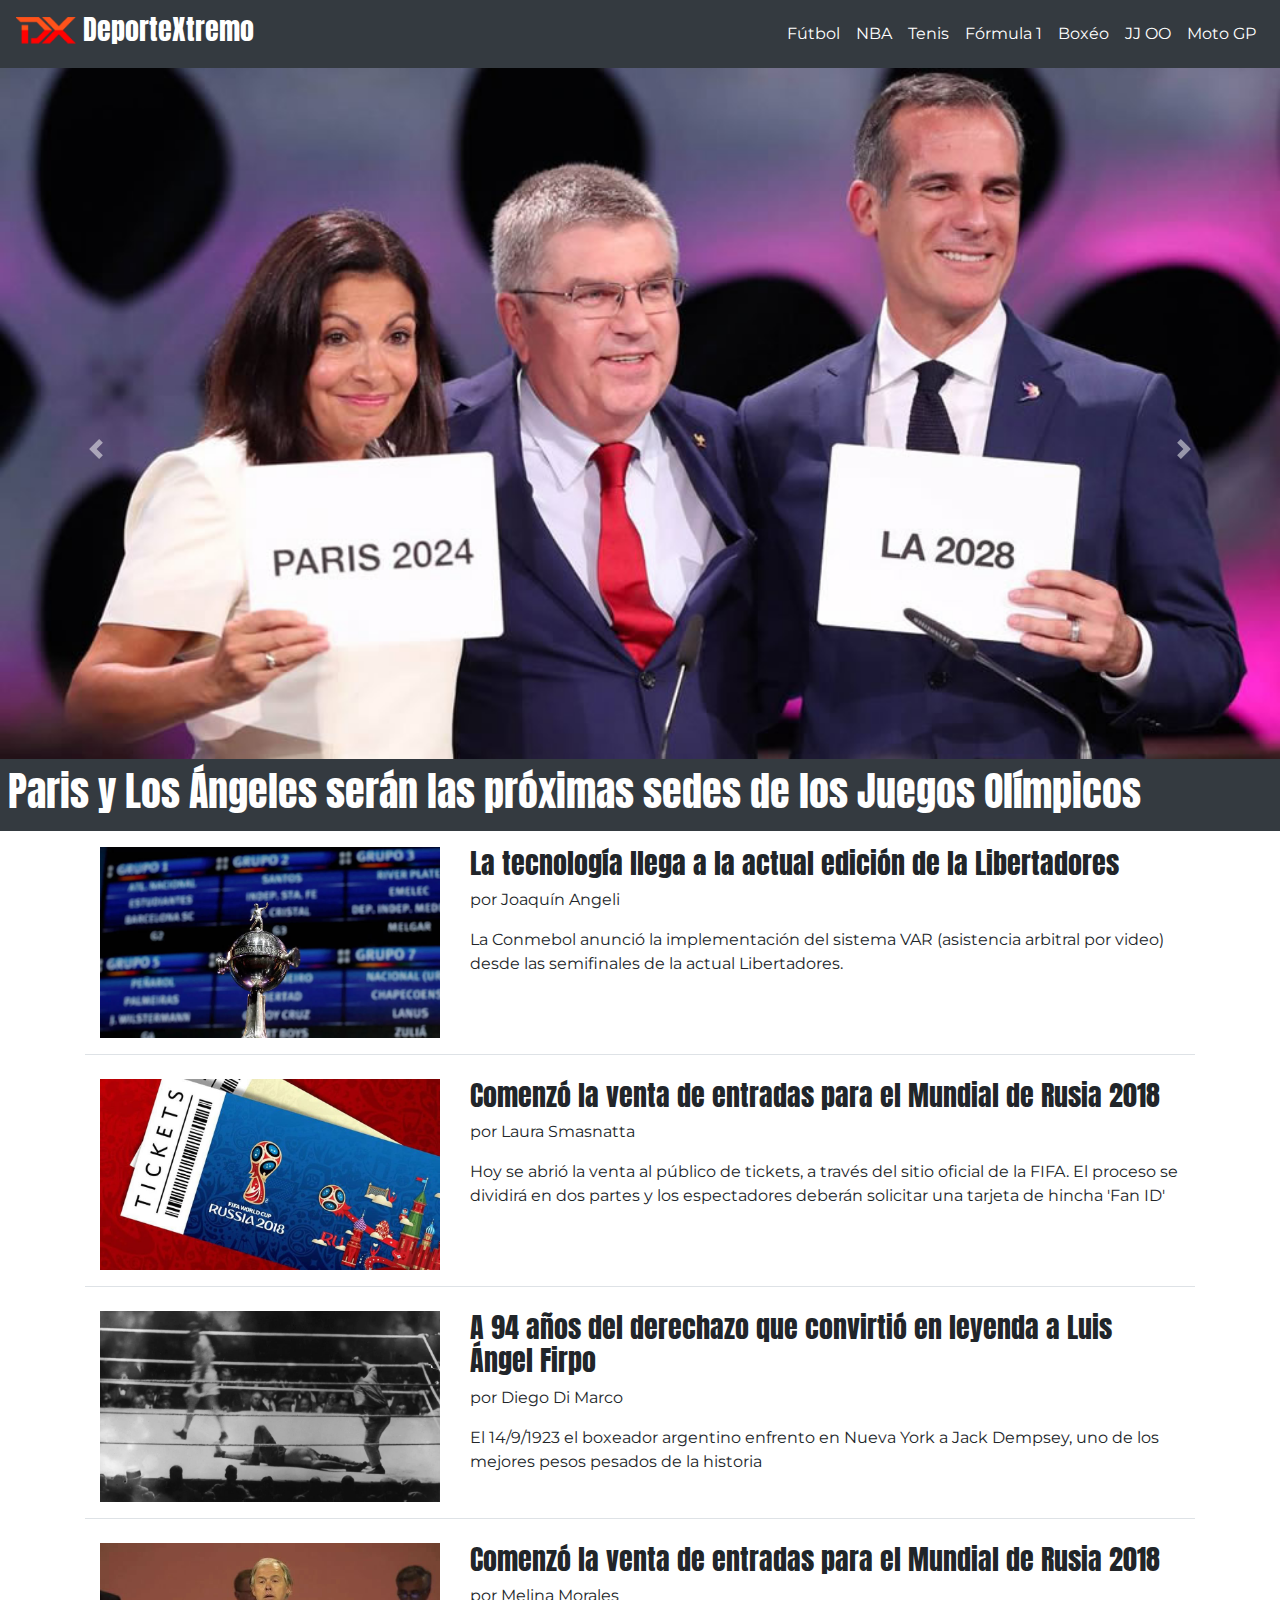
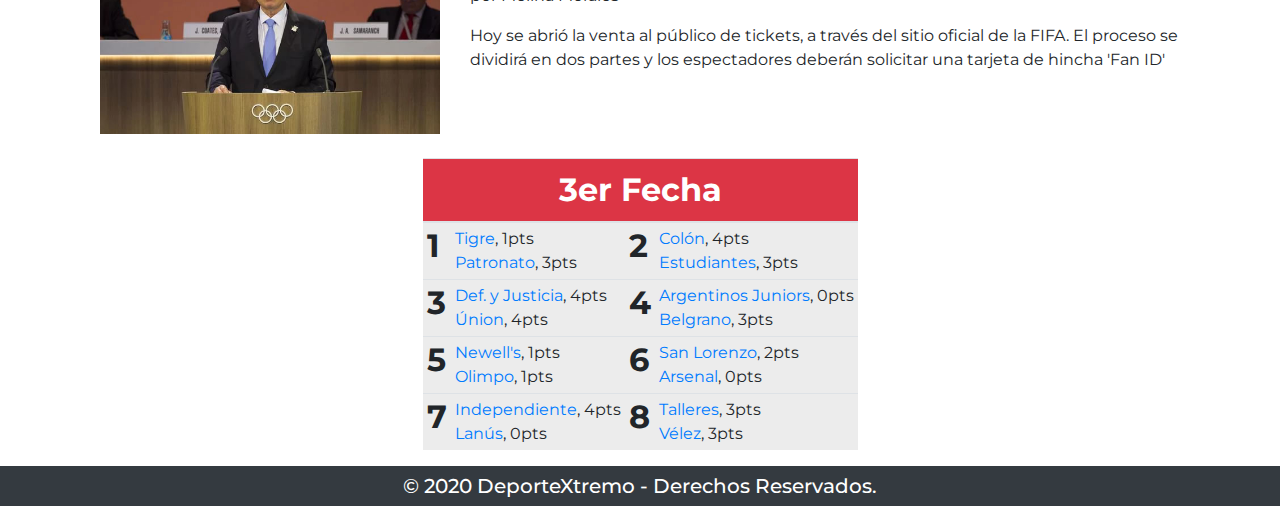
<file: index.html>
<!doctype html>
<html lang="en">
  <head>
    <!-- Required meta tags -->
    <meta charset="utf-8">
    <meta name="viewport" content="width=device-width, initial-scale=1, shrink-to-fit=no">

    <!-- Bootstrap CSS -->
    <link rel="stylesheet" href="https://stackpath.bootstrapcdn.com/bootstrap/4.4.1/css/bootstrap.min.css" integrity="sha384-Vkoo8x4CGsO3+Hhxv8T/Q5PaXtkKtu6ug5TOeNV6gBiFeWPGFN9MuhOf23Q9Ifjh" crossorigin="anonymous">
    <link href="https://fonts.googleapis.com/css2?family=Anton&family=Montserrat:ital,wght@1,300&display=swap" rel="stylesheet">
    <title>DeporteXtremo</title>
    <style>
			body {
				font-family: 'Montserrat', sans-serif;
      }
      h1,h2,h3,h4,h5{
        font-family: 'Anton', sans-serif;
      }
		</style>
  </head>
  <body>
    <nav class="navbar navbar-expand-lg navbar-dark bg-dark">
      <a class="navbar-brand" href="#">
        <h1 class="h3">
          <img src="img/logo.png" width="60"  class="d-inline-block align-middle" alt="">
          DeporteXtremo
        </h1>
      </a>
      <button class="navbar-toggler" type="button" data-toggle="collapse" data-target="#navbarSupportedContent" aria-controls="navbarSupportedContent" aria-expanded="false" aria-label="Toggle navigation">
        <span class="navbar-toggler-icon"></span>
      </button>
      <div class="collapse navbar-collapse" id="navbarSupportedContent">
        <ul class="navbar-nav ml-auto text-center">
          <li class="nav-item active">
            <a class="nav-link" href="#">Fútbol<span class="sr-only">(current)</span></a>
          </li>
          <li class="nav-item active">
            <a class="nav-link" href="#">NBA<span class="sr-only">(current)</span></a>
          </li>
          <li class="nav-item active">
            <a class="nav-link" href="#">Tenis<span class="sr-only">(current)</span></a>
          </li>
          <li class="nav-item active">
            <a class="nav-link" href="#">Fórmula 1<span class="sr-only">(current)</span></a>
          </li>
          <li class="nav-item active">
            <a class="nav-link" href="#">Boxéo<span class="sr-only">(current)</span></a>
          </li>
          <li class="nav-item active">
            <a class="nav-link" href="#">JJ OO<span class="sr-only">(current)</span></a>
          </li>
          <li class="nav-item active">
            <a class="nav-link" href="#">Moto GP<span class="sr-only">(current)</span></a>
          </li>
        </ul>
      </div>
    </nav>
    <section id="carouselExampleCaptions" class="carousel slide" data-ride="carousel">
      <div class="carousel-inner">
        <div class="carousel-item active">
          <img src="img/juegos-olimpicos.jpg" class="d-block w-100" alt="">
          <div class="carousel-caption d-none d-block position-static text-white bg-dark text-left p-2">
            <h2 class="h1">Paris y Los Ángeles serán las próximas sedes de los Juegos Olímpicos</h2>
          </div>
        </div>
        <div class="carousel-item">
          <img src="img/f1.jpg" class="d-block w-100" alt="">
          <div class="carousel-caption d-none d-block position-static text-white bg-dark text-left p-2">
            <h2 class="h1">Ricciardo marcó el ritmo en los libres de Azerbaiyán</h2>
          </div>
        </div>
        <div class="carousel-item">
          <img src="img/rally.jpg" class="d-block w-100" alt="">
          <div class="carousel-caption d-none d-block position-static text-white bg-dark text-left p-2">
            <h2 class="h1">En Córdoba arrancó la 1er etapa del 38° Rally de la Argentina</h2>
          </div>
        </div>
      </div>
      <a class="carousel-control-prev" href="#carouselExampleCaptions" role="button" data-slide="prev">
        <span class="carousel-control-prev-icon" aria-hidden="true"></span>
        <span class="sr-only">Previous</span>
      </a>
      <a class="carousel-control-next" href="#carouselExampleCaptions" role="button" data-slide="next">
        <span class="carousel-control-next-icon" aria-hidden="true"></span>
        <span class="sr-only">Next</span>
      </a>
    </section>
    <section class="container">
        <article class="row noticia m-0 mb-2 py-3 border-bottom">
          <div class="col-12 col-md-3 col-lg-4 noticia-img">
            <img src="img/sorteo-libertadores.jpg" class="img-fluid" alt="">
          </div>
          <div class="col-12 col-md-9 col-lg-8 noticia-txt">
            <h3>La tecnología llega a la actual edición de la Libertadores</h3>
            <p>por<a> Joaquín Angeli</a></p>
            <p>La Conmebol anunció la implementación del sistema VAR (asistencia arbitral por video) desde las semifinales de la actual Libertadores.</p>
          </div>
        </article>
        <article class="row noticia m-0 mb-2 py-3 border-bottom">
            <div class="col-12 col-md-3 col-lg-4 noticia-img">
                <img src="img/tickets-rusia-mundial.jpg" class="img-fluid" alt="">
            </div>
            <div class="col-12 col-md-9 col-lg-8 noticia-txt">
                <h3>Comenzó la venta de entradas para el Mundial de Rusia 2018</h3>
                <p>por<a> Laura Smasnatta</a></p>
                <p>Hoy se abrió la venta al público de tickets, a través del sitio oficial de la FIFA. El proceso se dividirá en dos partes y los espectadores deberán solicitar una tarjeta de hincha 'Fan ID'</p>
            </div>
        </article>
        <article class="row noticia m-0 mb-2 py-3 border-bottom">
          <div class="col-12 col-md-3 col-lg-4 noticia-img">
              <img src="img/firpo.jpg" class="img-fluid" alt="">
          </div>
          <div class="col-12 col-md-9 col-lg-8 noticia-txt">
              <h3>A 94 años del derechazo que convirtió en leyenda a Luis Ángel Firpo</h3>
              <p>por<a> Diego Di Marco</a></p>
              <p>El 14/9/1923 el boxeador argentino enfrento en Nueva York a Jack Dempsey, uno de los mejores pesos pesados de la historia</p>
          </div>
      </article>
      <article class="row noticia m-0 mb-2 py-3">
        <div class="col-12 col-md-3 col-lg-4 noticia-img">
            <img src="img/buenos-aires.jpg" class="img-fluid" alt="">
        </div>
        <div class="col-12 col-md-9 col-lg-8 noticia-txt">
            <h3>Comenzó la venta de entradas para el Mundial de Rusia 2018</h3>
            <p>por<a> Melina Morales</a></p>
            <p>Hoy se abrió la venta al público de tickets, a través del sitio oficial de la FIFA. El proceso se dividirá en dos partes y los espectadores deberán solicitar una tarjeta de hincha 'Fan ID'</p>
        </div>
    </article>
    </section> 
    <section class="container">
      <div class="table-responsive  d-flex justify-content-center">
        <table class="table table-hover table-condensed table-active table-fixed w-auto">
        <thead>
          <tr class="bg-danger h2 text-white text-center ">
            <th scope="col" colspan="4">3er Fecha</th>
        </tr>
        </thead>
        <tbody>
          <tr>
            <th scope="row" class="p-1 h2 font-weight-bold">1</th>
            <td class="p-1"><a href="#">Tigre</a>, 1pts <br> <a href="#">Patronato</a>, 3pts</td>
            <th scope="row" class="p-1 h2 font-weight-bold">2</th>
            <td class="p-1"><a href="#">Colón</a>, 4pts <br> <a href="#">Estudiantes</a>, 3pts</td>
      </tr>
      <tr>
          <th scope="row" class="p-1 h2 font-weight-bold">3</th>
          <td class="p-1"><a href="#">Def. y Justicia</a>, 4pts <br> <a href="#">Únion</a>, 4pts</td>
          <th scope="row" class="p-1 h2 font-weight-bold">4</th>
          <td class="p-1"><a href="#">Argentinos Juniors</a>, 0pts <br> <a href="#">Belgrano</a>, 3pts</td>
      </tr>
       <tr>
          <th scope="row" class="p-1 h2 font-weight-bold">5</th>
          <td class="p-1"><a href="#">Newell's</a>, 1pts <br> <a href="#">Olimpo</a>, 1pts</td>
          <th scope="row" class="p-1 h2 font-weight-bold">6</th>
          <td class="p-1"><a href="#">San Lorenzo</a>, 2pts  <br> <a href="#">Arsenal</a>, 0pts</td>
      </tr>
      <tr>
          <th scope="row" class="p-1 h2 font-weight-bold">7</th>
          <td class="p-1"><a href="#">Independiente</a>, 4pts  <br> <a href="#">Lanús</a>, 0pts</td>
          <th scope="row" class="p-1 h2 font-weight-bold">8</th>
          <td class="p-1"><a href="#">Talleres</a>, 3pts  <br> <a href="#">Vélez</a>, 3pts</td>
      </tr>
      </tbody>
    </table>
  </div>
  </section>
  <footer class="footer-copyright text-center bg-dark text-white py-2 m-0 h5">
    © 2020 DeporteXtremo - Derechos Reservados.
  </footers>
    <!-- Optional JavaScript -->
    <!-- jQuery first, then Popper.js, then Bootstrap JS -->
    <script src="https://code.jquery.com/jquery-3.4.1.slim.min.js" integrity="sha384-J6qa4849blE2+poT4WnyKhv5vZF5SrPo0iEjwBvKU7imGFAV0wwj1yYfoRSJoZ+n" crossorigin="anonymous"></script>
    <script src="https://cdn.jsdelivr.net/npm/popper.js@1.16.0/dist/umd/popper.min.js" integrity="sha384-Q6E9RHvbIyZFJoft+2mJbHaEWldlvI9IOYy5n3zV9zzTtmI3UksdQRVvoxMfooAo" crossorigin="anonymous"></script>
    <script src="https://stackpath.bootstrapcdn.com/bootstrap/4.4.1/js/bootstrap.min.js" integrity="sha384-wfSDF2E50Y2D1uUdj0O3uMBJnjuUD4Ih7YwaYd1iqfktj0Uod8GCExl3Og8ifwB6" crossorigin="anonymous"></script>
  </body>
</html>
</file>
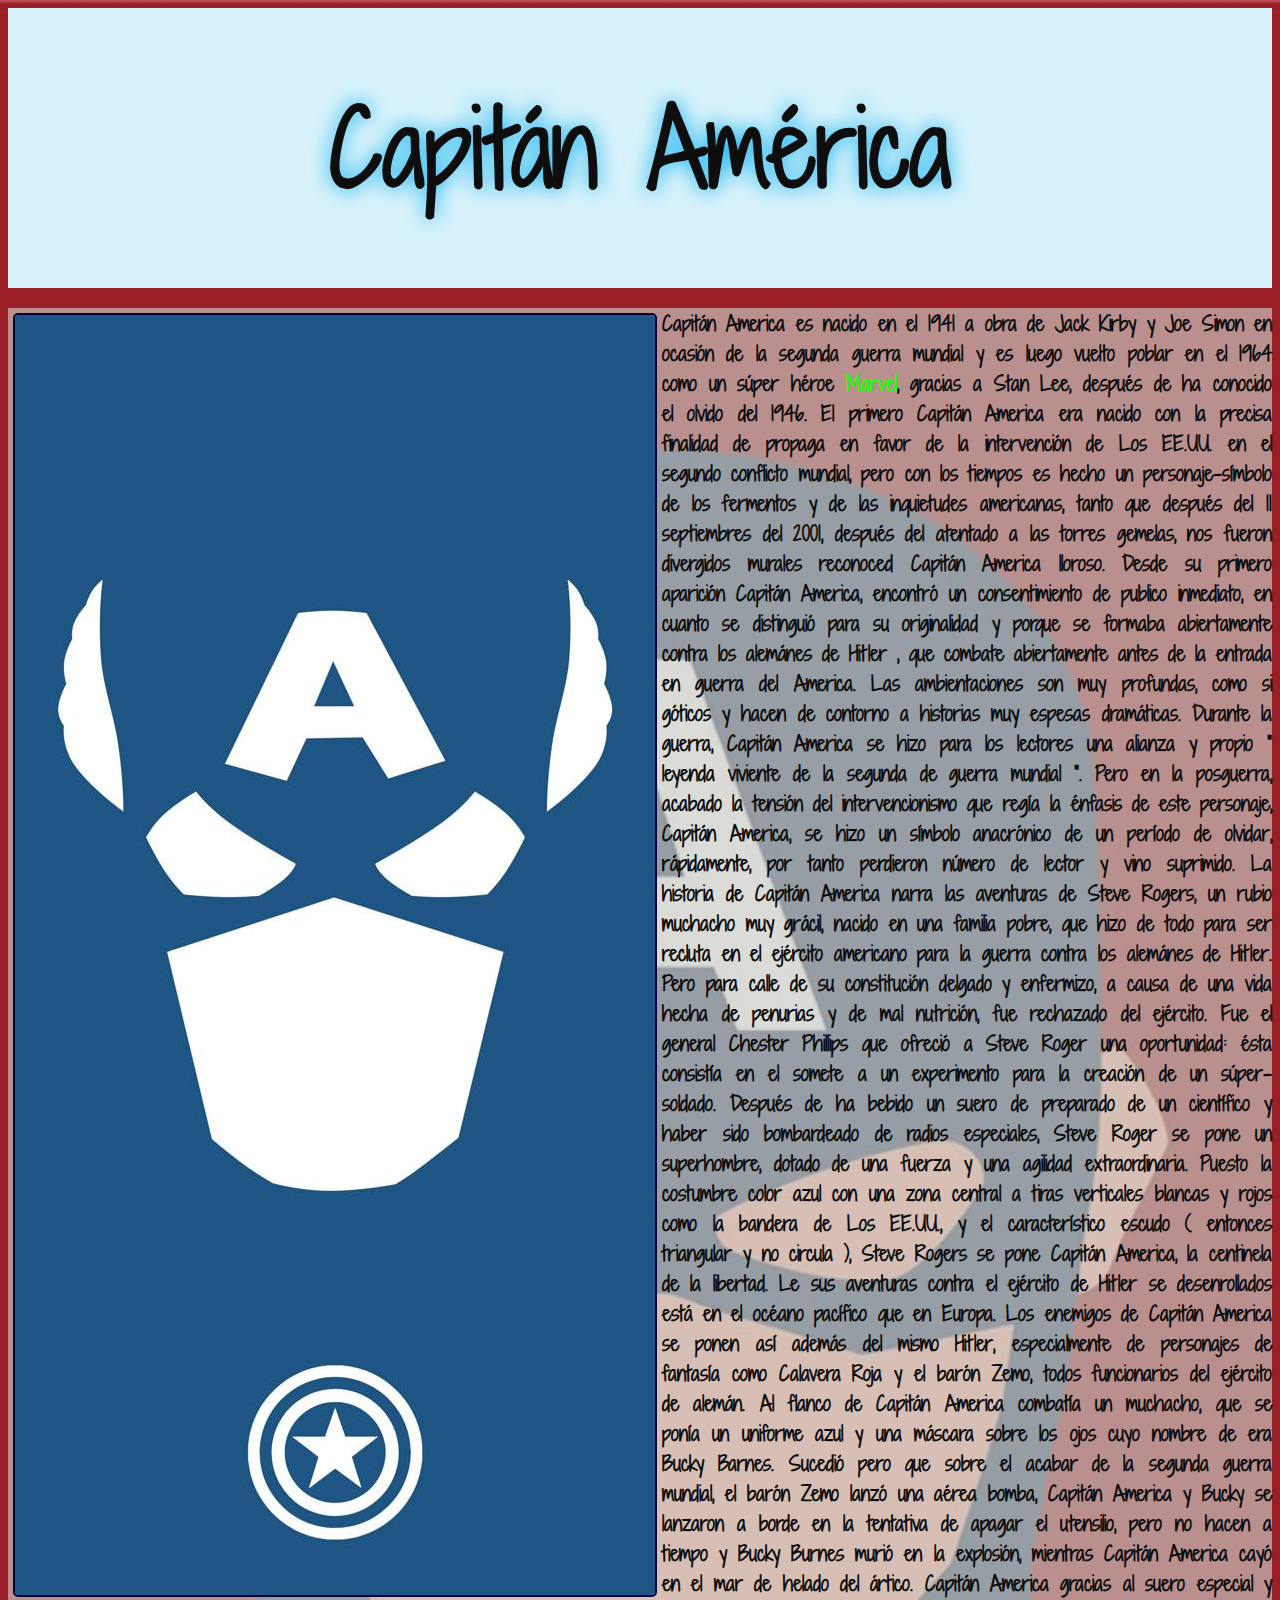
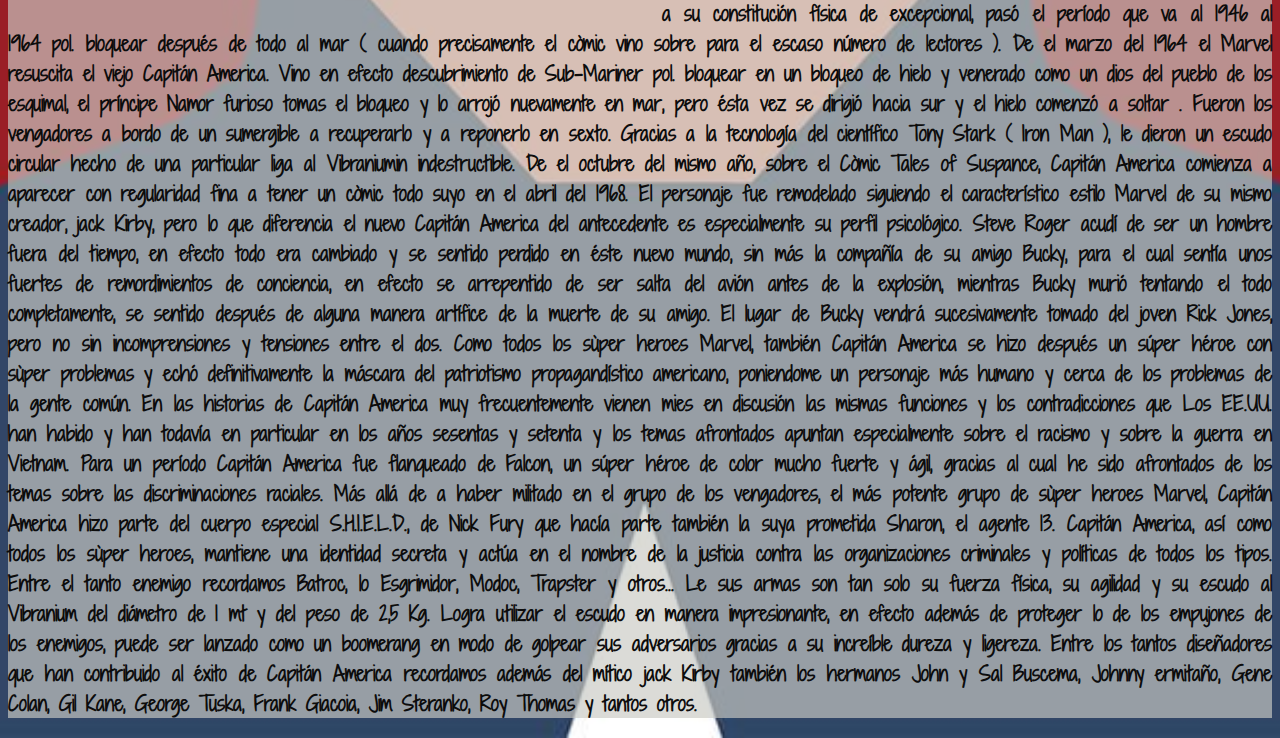
<file: capitan.html>
<html>
    <head>
         <title> Capitán América </title>
         <meta charset="utf-8">
         <link href="css/styleCap.css" rel="stylesheet">
         <link href="https://fonts.googleapis.com/css?family=Shadows+Into+Light+Two&display=swap" rel="stylesheet">
    </head>
    <body>
         <header>
          <h1> Capitán América </h1>
         </header>
           <div id="contenido">
               <img src="img/ca.jpg" id="capitan" />
           <p>Capitán America es nacido en el 1941 a obra de Jack Kirby y Joe Simon en ocasión de la segunda guerra mundial y es luego vuelto poblar en el 1964 como un súper héroe <a href="file:///C:/maquetacionEant/tikipedia/index.html">Marvel</a>, gracias a Stan Lee, después de ha conocido el olvido del 1946. El primero Capitán America era nacido con la precisa finalidad de propaga en favor de la intervención de Los EE.UU. en el segundo conflicto mundial, pero con los tiempos es hecho un personaje-símbolo de los fermentos y de las inquietudes americanas, tanto que después del 11 septiembres del 2001, después del atentado a las torres gemelas, nos fueron divergidos murales reconoced Capitán America lloroso. Desde su primero aparición Capitán America, encontró un consentimiento de publico inmediato, en cuanto se distinguió para su originalidad y porque se formaba abiertamente contra los alemánes de Hitler , que combate abiertamente antes de la entrada en guerra del America. Las ambientaciones son muy profundas, como si góticos y hacen de contorno a historias muy espesas dramáticas. Durante la guerra, Capitán America se hizo para los lectores una alianza y propio " leyenda viviente de la segunda de guerra mundial ". Pero en la posguerra, acabado la tensión del intervencionismo que regía la énfasis de este personaje, Capitán America, se hizo un símbolo anacrónico de un período de olvidar, rápidamente, por tanto perdieron número de lector y vino suprimido. La historia de Capitán America narra las aventuras de Steve Rogers, un rubio muchacho muy grácil, nacido en una familia pobre, que hizo de todo para ser recluta en el ejército americano para la guerra contra los alemánes de Hitler. Pero para calle de su constitución delgado y enfermizo, a causa de una vida hecha de penurias y de mal nutrición, fue rechazado del ejército. Fue el general Chester Phillips que ofreció a Steve Roger una oportunidad: ésta consistía en el somete a un experimento para la creación de un súper-soldado. Después de ha bebido un suero de preparado de un científico y haber sido bombardeado de radios especiales, Steve Roger se pone un superhombre, dotado de una fuerza y una agilidad extraordinaria. Puesto la costumbre color azul con una zona central a tiras verticales blancas y rojos como la bandera de Los EE.UU., y el característico escudo ( entonces triangular y no circula ), Steve Rogers se pone Capitán America, la centinela de la libertad. Le sus aventuras contra el ejército de Hitler se desenrollados está en el océano pacífico que en Europa. Los enemigos de Capitán America se ponen así además del mismo Hitler, especialmente de personajes de fantasía como Calavera Roja y el barón Zemo, todos funcionarios del ejército de alemán. Al flanco de Capitán America combatía un muchacho, que se ponía un uniforme azul y una máscara sobre los ojos cuyo nombre de era Bucky Barnes. Sucedió pero que sobre el acabar de la segunda guerra mundial, el barón Zemo lanzó una aérea bomba, Capitán America y Bucky se lanzaron a borde en la tentativa de apagar el utensilio, pero no hacen a tiempo y Bucky Burnes murió en la explosión, mientras Capitán America cayó en el mar de helado del ártico. Capitán America gracias al suero especial y a su constitución física de excepcional, pasó el período que va al 1946 al 1964 pol. bloquear después de todo al mar ( cuando precisamente el còmic vino sobre para el escaso número de lectores ). De el marzo del 1964 el Marvel resuscita el viejo Capitán America. Vino en efecto descubrimiento de Sub-Mariner pol. bloquear en un bloqueo de hielo y venerado como un dios del pueblo de los esquimal, el príncipe Namor furioso tomas el bloqueo y lo arrojó nuevamente en mar, pero ésta vez se dirigió hacia sur y el hielo comenzó a soltar . Fueron los vengadores a bordo de un sumergible a recuperarlo y a reponerlo en sexto. Gracias a la tecnología del científico Tony Stark ( Iron Man ), le dieron un escudo circular hecho de una particular liga al Vibraniumin indestructible. De el octubre del mismo año, sobre el Còmic Tales of Suspance, Capitán America comienza a aparecer con regularidad fina a tener un còmic todo suyo en el abril del 1968. El personaje fue remodelado siguiendo el característico estilo Marvel de su mismo creador, jack Kirby, pero lo que diferencia el nuevo Capitán America del antecedente es especialmente su perfil psicológico. Steve Roger acudí de ser un hombre fuera del tiempo, en efecto todo era cambiado y se sentido perdido en éste nuevo mundo, sin más la compañía de su amigo Bucky, para el cual sentía unos fuertes de remordimientos de conciencia, en efecto se arrepentido de ser salta del avión antes de la explosión, mientras Bucky murió tentando el todo completamente, se sentido después de alguna manera artífice de la muerte de su amigo. El lugar de Bucky vendrá sucesivamente tomado del joven Rick Jones, pero no sin incomprensiones y tensiones entre el dos. Como todos los sùper heroes Marvel, también Capitán America se hizo después un súper héroe con sùper problemas y echó definitivamente la máscara del patriotismo propagandístico americano, poniendome un personaje más humano y cerca de los problemas de la gente común. En las historias de Capitán America muy frecuentemente vienen mies en discusión las mismas funciones y los contradicciones que Los EE.UU. han habido y han todavía en particular en los años sesentas y setenta y los temas afrontados apuntan especialmente sobre el racismo y sobre la guerra en Vietnam. Para un período Capitán America fue flanqueado de Falcon, un súper héroe de color mucho fuerte y ágil, gracias al cual he sido afrontados de los temas sobre las discriminaciones raciales. Más allá de a haber militado en el grupo de los vengadores, el más potente grupo de sùper heroes Marvel, Capitán America hizo parte del cuerpo especial S.H.I.E.L.D., de Nick Fury que hacía parte también la suya prometida Sharon, el agente 13. Capitán America, así como todos los sùper heroes, mantiene una identidad secreta y actúa en el nombre de la justicia contra las organizaciones criminales y políticas de todos los tipos. Entre el tanto enemigo recordamos Batroc, lo Esgrimidor, Modoc, Trapster y otros... Le sus armas son tan solo su fuerza física, su agilidad y su escudo al Vibranium del diámetro de 1 mt y del peso de 2,5 Kg. Logra utilizar el escudo en manera impresionante, en efecto además de proteger lo de los empujones de los enemigos, puede ser lanzado como un boomerang en modo de golpear sus adversarios gracias a su increíble dureza y ligereza. Entre los tantos diseñadores que han contribuido al éxito de Capitán America recordamos además del mítico jack Kirby también los hermanos John y Sal Buscema, Johnny ermitaño, Gene Colan, Gil Kane, George Tuska, Frank Giacoia, Jim Steranko, Roy Thomas y tantos otros.</p>
           </div>
     </body>

</html>
</file>
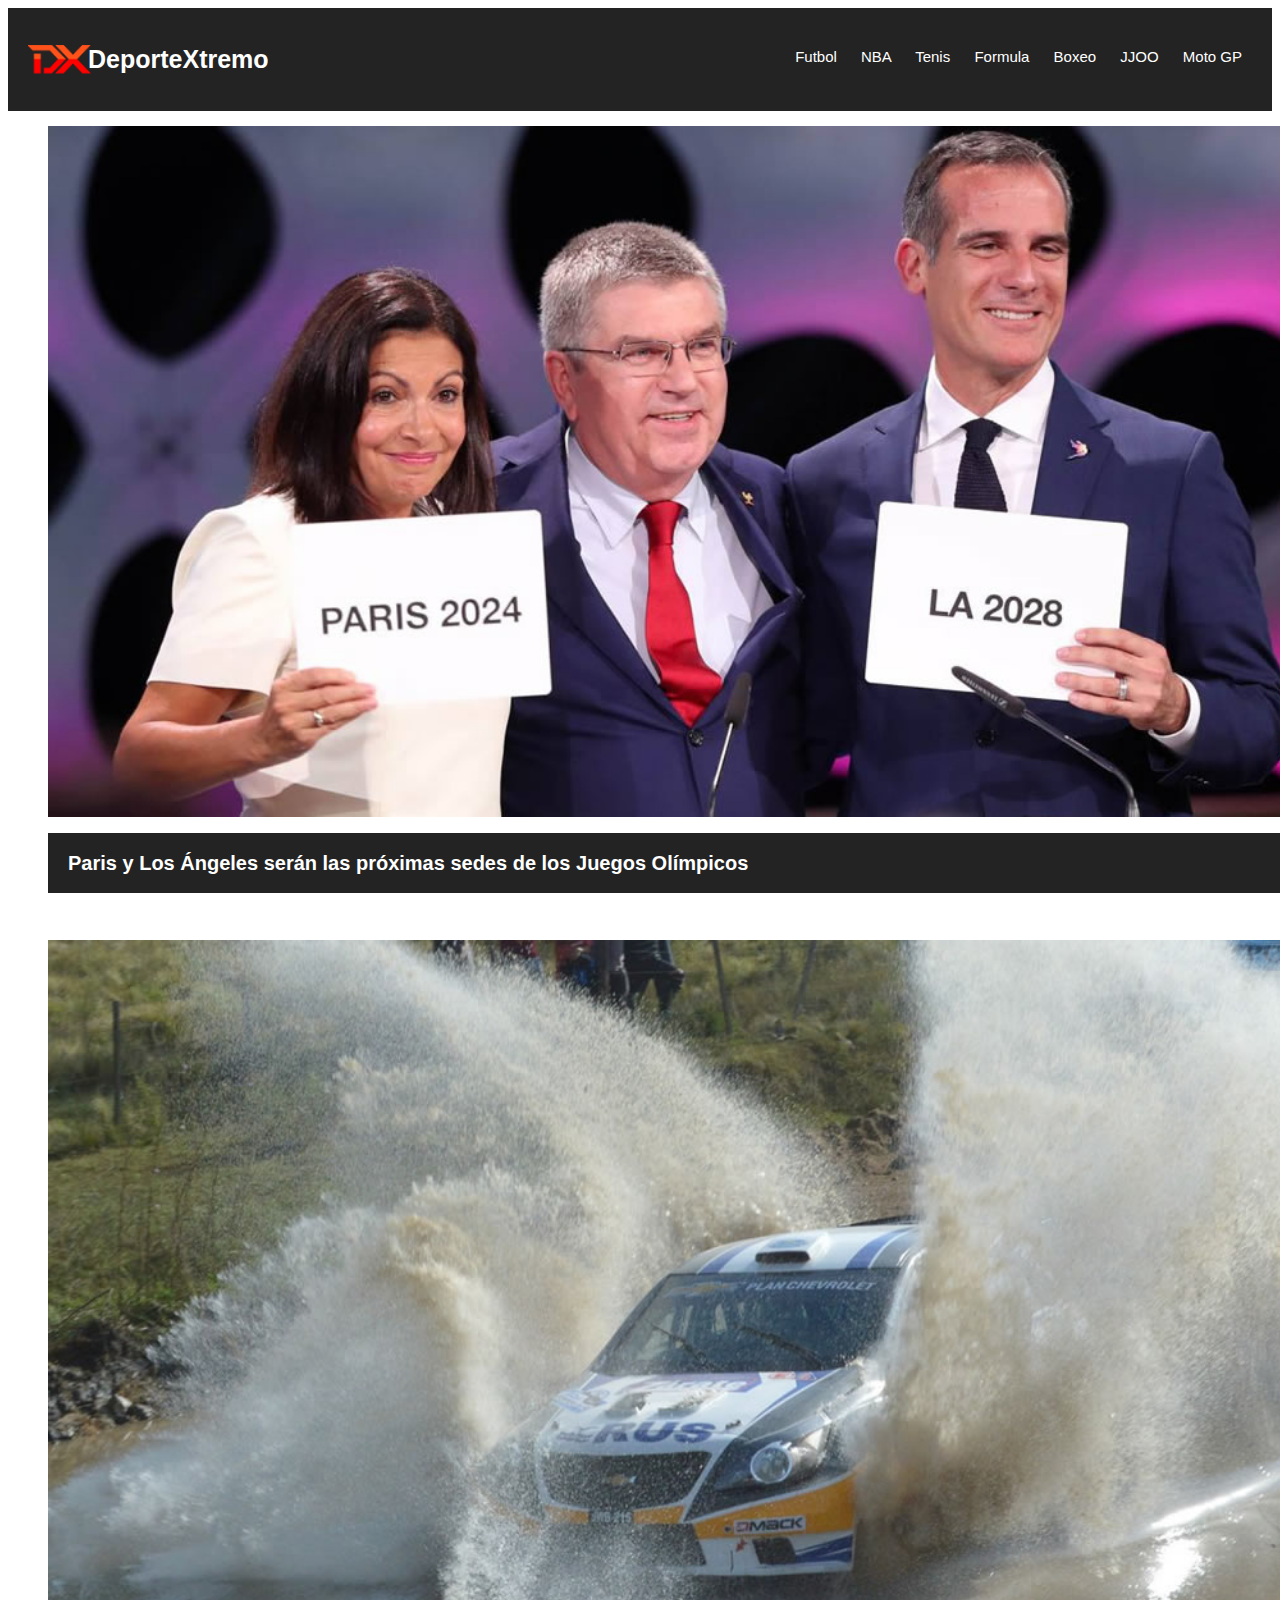
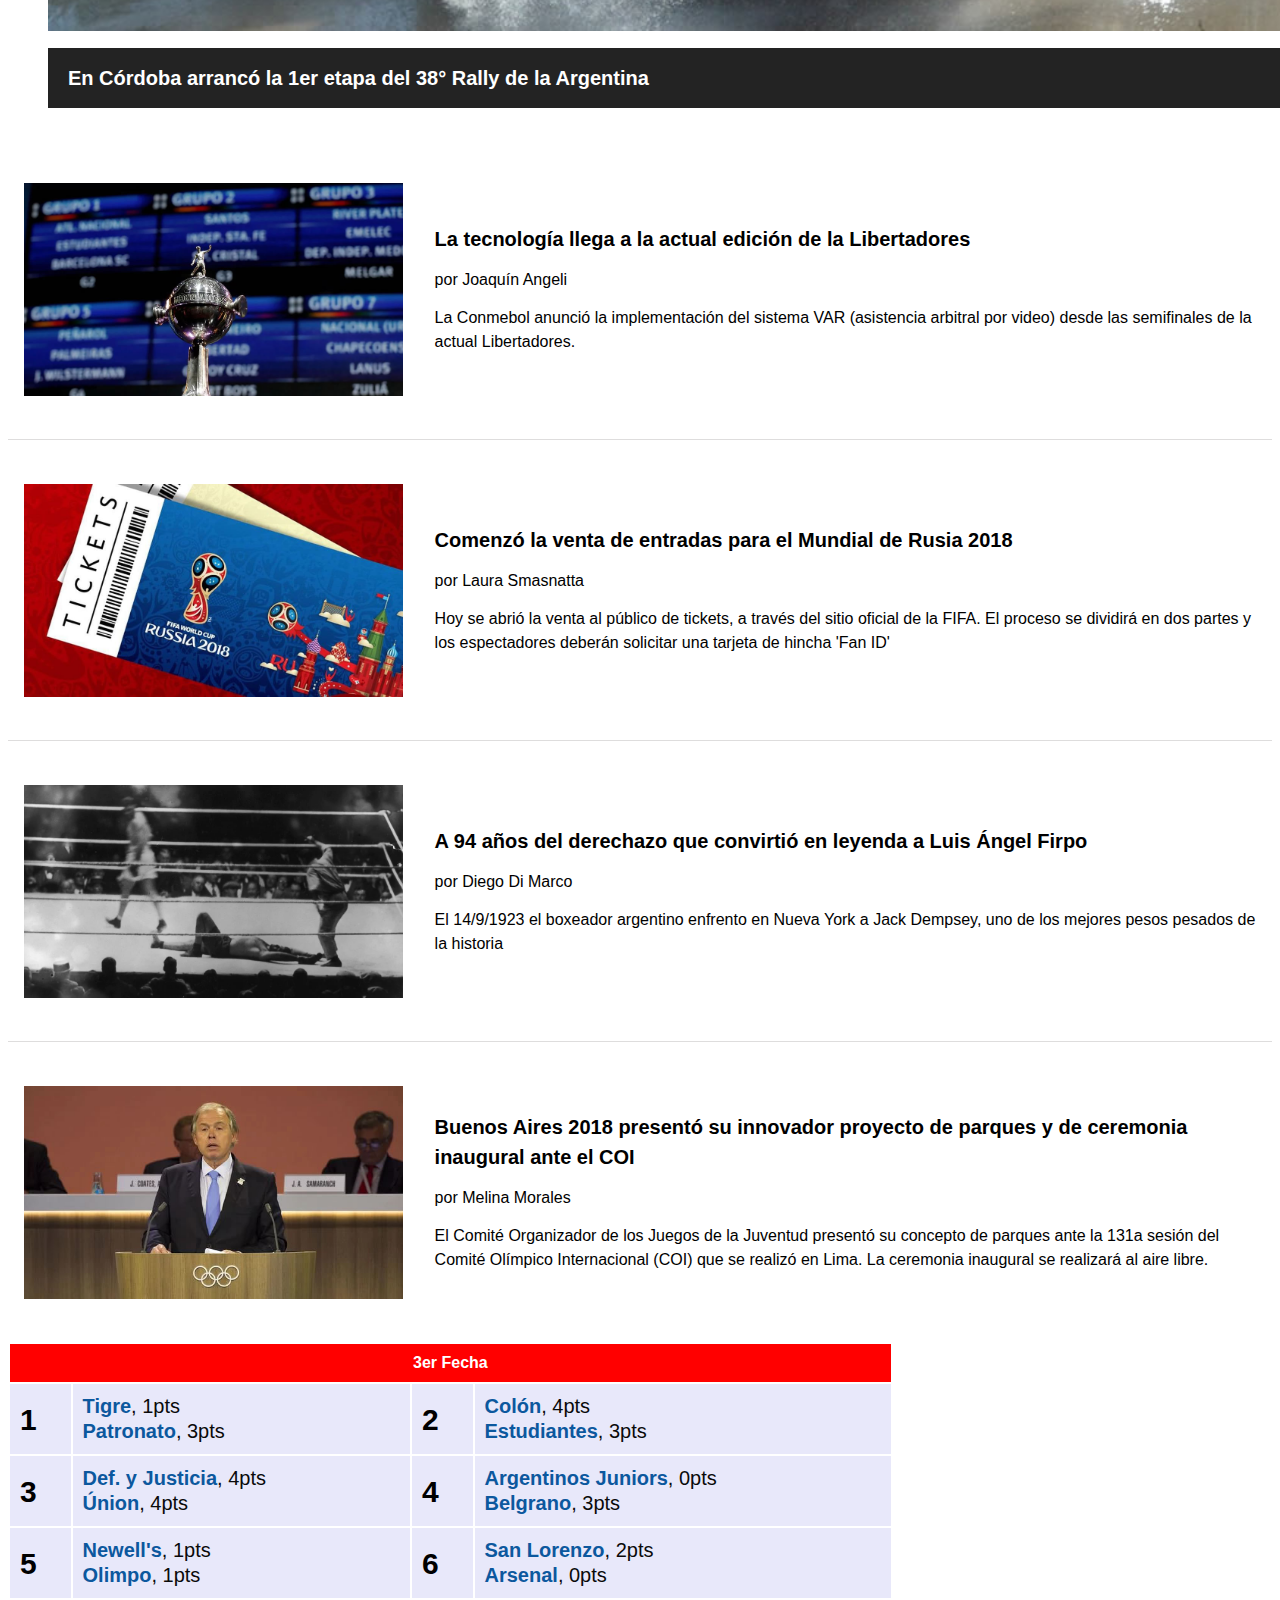
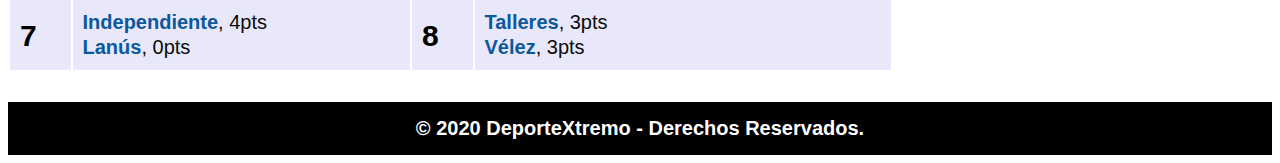
<file: index_nativo.html>
<!DOCTYPE html>
<html lang="es-AR">
<head>
    <meta charset="UTF-8">
    <meta name="descripción" content="Todo el deporte en un sol lugar">
    <meta name="viewport" content="width=device-width">
    <title>DeporteXtremo</title>
    <link rel="stylesheet" href= "https://meyerweb.com/eric/tools/css/reset/reset.css">
    <link rel="stylesheet" href="css/style.css">
</head>
<body>
    <header>
        <h1>DeporteXtremo</h1>
        <button>&#9776</button>
        <nav>
            <ul>
               <li> <a href="#">Futbol</a> </li>
               <li> <a href="#">NBA</a> </li>
               <li> <a href="#">Tenis</a> </li>
               <li> <a href="#">Formula</a></li>
               <li> <a href="#">Boxeo</a></li>
               <li> <a href="#">JJOO</a></li>
               <li> <a href="#">Moto GP</a></li>
            </ul>
        </nav>
    </header>
    <main>
        <section id="noticiasdestacadas">
            <figure>
                <img src="img/juegos-olimpicos.jpg" alt="juegos-olimpicos">
                <figcaption><h2>Paris y Los Ángeles serán las próximas sedes de los Juegos Olímpicos</h2></figcaption>
            </figure>
            <figure>
                <img src="img/f1.jpg" alt="F1">
                <figcaption><h2>Ricciardo marcó el ritmo en los libres de Azerbaiyán</h2></figcaption>
            </figure>
            <figure>
                <img src="img/rally.jpg" alt="Rally">
                <figcaption><h2>En Córdoba arrancó la 1er etapa del 38° Rally de la Argentina</h2></figcaption>
            </figure>
        </section>
        <section>
            <article class="noticia">
                <div class="noticia-img">
                    <img src="img/sorteo-libertadores.jpg">
                </div>
                <div class="noticia-txt">
                    <h3>La tecnología llega a la actual edición de la Libertadores</h3>
                    <p>por<a> Joaquín Angeli</a></p>
                    <p>La Conmebol anunció la implementación del sistema VAR (asistencia arbitral por video) desde las semifinales de la actual Libertadores.</p>
                </div>
            </article>
            <article class="noticia">
                <div class="noticia-img">
                    <img src="img/tickets-rusia-mundial.jpg">
                </div>
                <div class="noticia-txt">
                    <h3>Comenzó la venta de entradas para el Mundial de Rusia 2018</h3>
                    <p>por<a> Laura Smasnatta</a></p>
                    <p>Hoy se abrió la venta al público de tickets, a través del sitio oficial de la FIFA. El proceso se dividirá en dos partes y los espectadores deberán solicitar una tarjeta de hincha 'Fan ID'</p>
                </div>
            </article>
            <article class="noticia">
                <div class="noticia-img">
                    <img src="img/firpo.jpg">
                </div>
                <div class="noticia-txt">
                    <h3>A 94 años del derechazo que convirtió en leyenda a Luis Ángel Firpo</h3>
                    <p>por<a> Diego Di Marco</a></p>
                    <p>El 14/9/1923 el boxeador argentino enfrento en Nueva York a Jack Dempsey, uno de los mejores pesos pesados de la historia</p>
                </div>
            </article>
            <article class="noticia">
                <div class="noticia-img">
                    <img src="img/buenos-aires.jpg">
                </div>
                <div class="noticia-txt">
                    <h3>Buenos Aires 2018 presentó su innovador proyecto de parques y de ceremonia inaugural ante el COI</h3>
                    <p>por<a> Melina Morales</a></p>
                    <p>El Comité Organizador de los Juegos de la Juventud presentó su concepto de parques ante la 131a sesión del Comité Olímpico Internacional (COI) que se realizó en Lima. La ceremonia inaugural se realizará al aire libre.</p>
                </div>
            </article>
        </section>
        <section id="tabla-resultados">
            <table>
                <tr>
                    <th colspan="4">3er Fecha</th>
                </tr>
                <tr>
                    <td>1</td>
                    <td><a href="#">Tigre</a>, 1pts <br> <a href="#">Patronato</a>, 3pts</td>
                    <td>2</td>
                    <td><a href="#">Colón</a>, 4pts <br> <a href="#">Estudiantes</a>, 3pts</td>
                </tr>
                <tr>
                    <td>3</td>
                    <td><a href="#">Def. y Justicia</a>, 4pts <br> <a href="#">Únion</a>, 4pts</td>
                    <td>4</td>
                    <td><a href="#">Argentinos Juniors</a>, 0pts <br> <a href="#">Belgrano</a>, 3pts</td>
                </tr>
                 <tr>
                    <td>5</td>
                    <td><a href="#">Newell's</a>, 1pts <br> <a href="#">Olimpo</a>, 1pts</td>
                    <td>6</td>
                    <td><a href="#">San Lorenzo</a>, 2pts  <br> <a href="#">Arsenal</a>, 0pts</td>
                </tr>
                <tr>
                    <td>7</td>
                    <td><a href="#">Independiente</a>, 4pts  <br> <a href="#">Lanús</a>, 0pts</td>
                    <td>8</td>
                    <td><a href="#">Talleres</a>, 3pts  <br> <a href="#">Vélez</a>, 3pts</td>
                </tr>
            </table>
        </section>
    </main>
    <footer>
        © 2020 DeporteXtremo - Derechos Reservados.
    </footer>
</body>
</html>
</file>
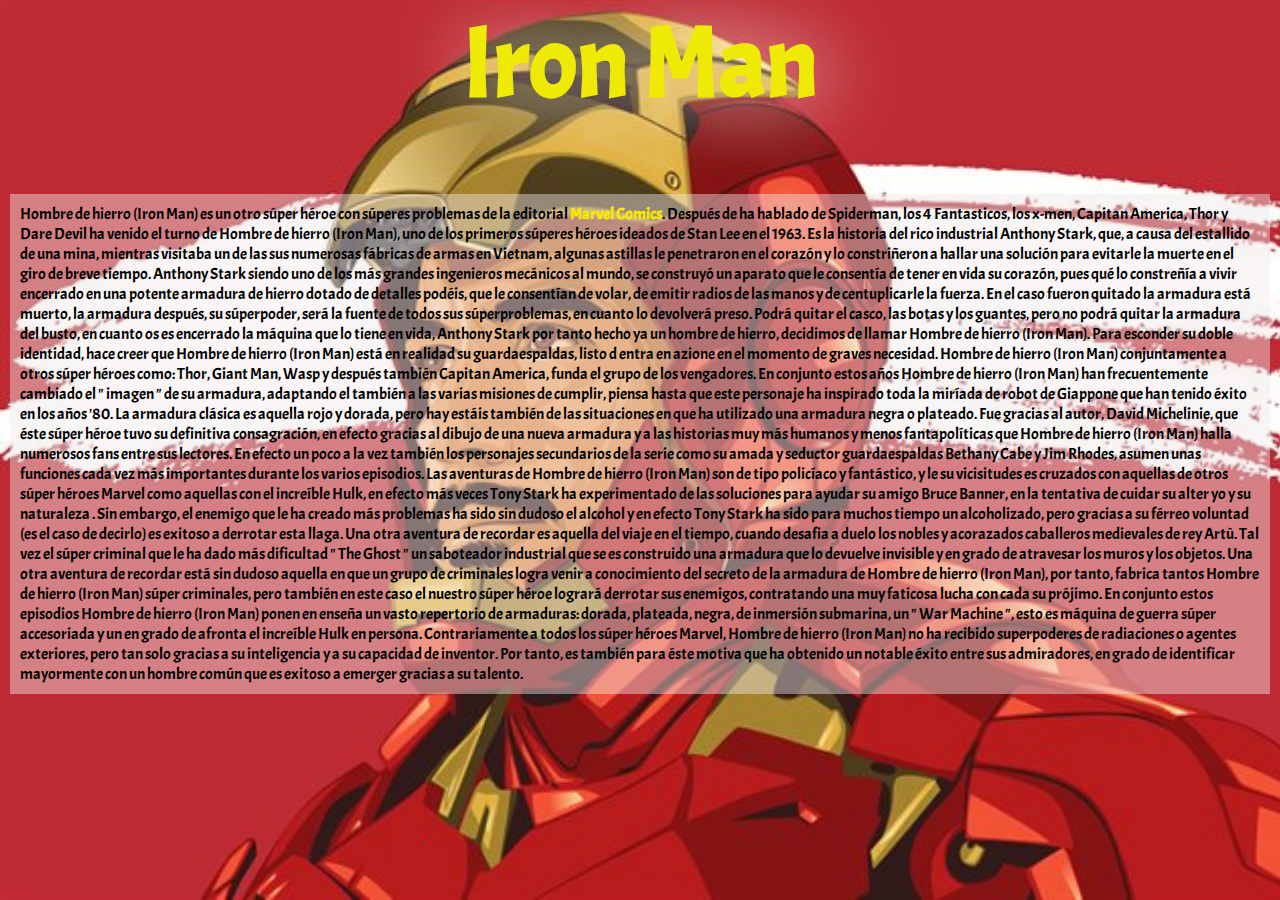
<file: ironMan.html>
<html>
    <head>
         <title> Iron Man </title>
         <meta charset="utf-8">
         <link href="css/styleIron.css" rel="stylesheet">
         <link href="https://fonts.googleapis.com/css?family=Acme&display=swap" rel="stylesheet">
    </head>
    <body>
           <h1 class="titulo"> Iron Man </h1>
           <p> Hombre de hierro (Iron Man) es un otro súper héroe con súperes problemas de la editorial <a href="file:///C:/maquetacionEant/tikipedia/index.html">Marvel Comics</a>. Después de ha hablado de Spiderman, los 4 Fantasticos, los x-men, Capitan America, Thor y Dare Devil ha venido el turno de Hombre de hierro (Iron Man), uno de los primeros súperes héroes ideados de Stan Lee en el 1963. Es la historia del rico industrial Anthony Stark, que, a causa del estallido de una mina, mientras visitaba un de las sus numerosas fábricas de armas en Vietnam, algunas astillas le penetraron en el corazón y lo constriñeron a hallar una solución para evitarle la muerte en el giro de breve tiempo. Anthony Stark siendo uno de los más grandes ingenieros mecánicos al mundo, se construyó un aparato que le consentía de tener en vida su corazón, pues qué lo constreñía a vivir encerrado en una potente armadura de hierro dotado de detalles podéis, que le consentían de volar, de emitir radios de las manos y de centuplicarle la fuerza. En el caso fueron quitado la armadura está muerto, la armadura después, su súperpoder, será la fuente de todos sus súperproblemas, en cuanto lo devolverá preso. Podrá quitar el casco, las botas y los guantes, pero no podrá quitar la armadura del busto, en cuanto os es encerrado la máquina que lo tiene en vida, Anthony Stark por tanto hecho ya un hombre de hierro, decidimos de llamar Hombre de hierro (Iron Man). Para esconder su doble identidad, hace creer que Hombre de hierro (Iron Man) está en realidad su guardaespaldas, listo d entra en azione en el momento de graves necesidad. Hombre de hierro (Iron Man) conjuntamente a otros súper héroes como: Thor, Giant Man, Wasp y después también Capitan America, funda el grupo de los vengadores. En conjunto estos años Hombre de hierro (Iron Man) han frecuentemente cambiado el " imagen " de su armadura, adaptando el también a las varias misiones de cumplir, piensa hasta que este personaje ha inspirado toda la miríada de robot de Giappone que han tenido éxito en los años '80. La armadura clásica es aquella rojo y dorada, pero hay estáis también de las situaciones en que ha utilizado una armadura negra o plateado. Fue gracias al autor, David Michelinie, que éste súper héroe tuvo su definitiva consagración, en efecto gracias al dibujo de una nueva armadura y a las historias muy más humanos y menos fantapolíticas que Hombre de hierro (Iron Man) halla numerosos fans entre sus lectores. En efecto un poco a la vez también los personajes secundarios de la serie como su amada y seductor guardaespaldas Bethany Cabe y Jim Rhodes, asumen unas funciones cada vez más importantes durante los varios episodios. Las aventuras de Hombre de hierro (Iron Man) son de tipo policíaco y fantástico, y le su vicisitudes es cruzados con aquellas de otros súper héroes Marvel como aquellas con el increíble Hulk, en efecto más veces Tony Stark ha experimentado de las soluciones para ayudar su amigo Bruce Banner, en la tentativa de cuidar su alter yo y su naturaleza . Sin embargo, el enemigo que le ha creado más problemas ha sido sin dudoso el alcohol y en efecto Tony Stark ha sido para muchos tiempo un alcoholizado, pero gracias a su férreo voluntad (es el caso de decirlo) es exitoso a derrotar esta llaga. Una otra aventura de recordar es aquella del viaje en el tiempo, cuando desafia a duelo los nobles y acorazados caballeros medievales de rey Artù. Tal vez el súper criminal que le ha dado más dificultad " The Ghost " un saboteador industrial que se es construido una armadura que lo devuelve invisible y en grado de atravesar los muros y los objetos. Una otra aventura de recordar está sin dudoso aquella en que un grupo de criminales logra venir a conocimiento del secreto de la armadura de Hombre de hierro (Iron Man), por tanto, fabrica tantos Hombre de hierro (Iron Man) súper criminales, pero también en este caso el nuestro súper héroe logrará derrotar sus enemigos, contratando una muy faticosa lucha con cada su prójimo. En conjunto estos episodios Hombre de hierro (Iron Man) ponen en enseña un vasto repertorio de armaduras: dorada, plateada, negra, de inmersión submarina, un " War Machine ", esto es máquina de guerra súper accesoriada y un en grado de afronta el increíble Hulk en persona. Contrariamente a todos los súper héroes Marvel, Hombre de hierro (Iron Man) no ha recibido superpoderes de radiaciones o agentes exteriores, pero tan solo gracias a su inteligencia y a su capacidad de inventor. Por tanto, es también para éste motiva que ha obtenido un notable éxito entre sus admiradores, en grado de identificar mayormente con un hombre común que es exitoso a emerger gracias a su talento. </p>     

     </body>
     

</html>
</file>
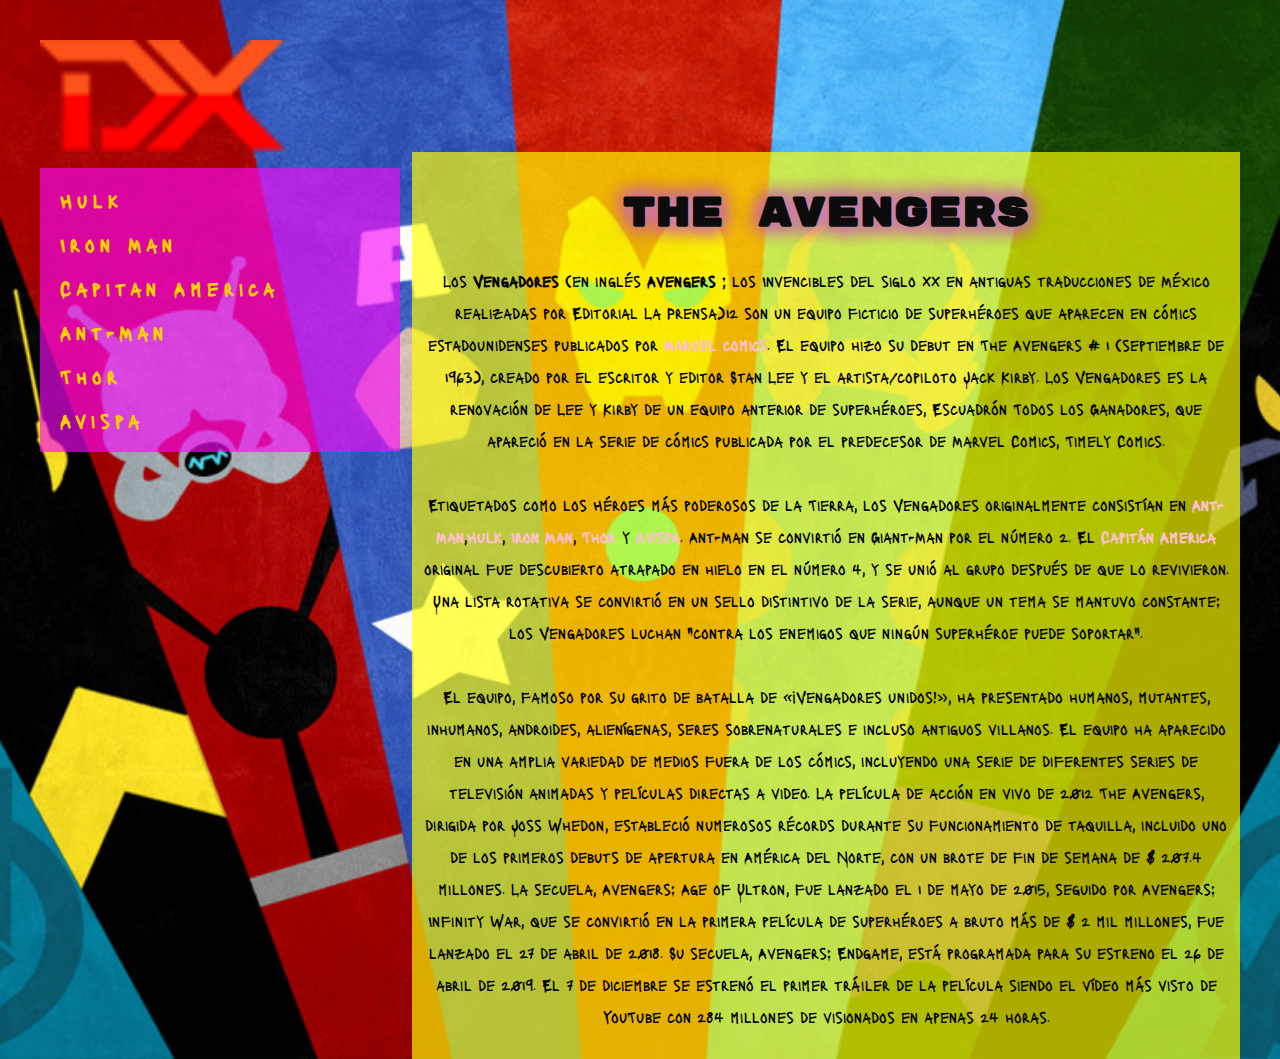
<file: prueba.html>
<html>
    <head>
         <title>  The Avengers in GitHub </title>
         <meta charset="utf-8">
         <link href="css/prueba.css" rel="stylesheet"> 
         <link href="https://fonts.googleapis.com/css?family=Lacquer&display=swap" rel="stylesheet">
         <link href="https://fonts.googleapis.com/css?family=Rubik+Mono+One&display=swap" rel="stylesheet">
        
    </head>
    <body>
         <img src="img/logo.png" id="logo-principal" />
         <div id="menu">
         <nav>
            <ul>
              <li><a href="../tikipedia/hulk.html"> Hulk </a> </li>
              <li><a href="../tikipedia/ironMan.html"> Iron Man </a> </li>
              <li><a href="../tikipedia/capitan.html"> Capitan America </a> </li>
              <li><a href="#"> Ant-Man </a> </li>
              <li><a href="#"> Thor </a> </li>
              <li><a href="#"> Avispa </a> </li>
            </ul>
         </nav>
        </div>
         <div id="contenido">
         <h1 id="principal"> The Avengers </h1>
              <p> Los <strong> Vengadores</strong> (en inglés <strong> Avengers </strong>; los Invencibles del siglo XX en antiguas traducciones de México realizadas por Editorial La Prensa)12 son un equipo ficticio de superhéroes que aparecen en cómics estadounidenses publicados por <a href="https://www.marvel.com/comics?&options%5Boffset%5D=0&totalcount=12" target="_blank"> Marvel comics</a>. El equipo hizo su debut en The Avengers # 1 (septiembre de 1963), creado por el escritor y editor Stan Lee y el artista/copiloto Jack Kirby. Los Vengadores es la renovación de Lee y Kirby de un equipo anterior de superhéroes, Escuadrón Todos los Ganadores, que apareció en la serie de cómics publicada por el predecesor de Marvel Comics, Timely Comics. <br><br> Etiquetados como los Héroes más poderosos de la Tierra, los Vengadores originalmente consistían en <a href="https://es.wikipedia.org/wiki/Iron_Man" target="_blank"> Ant-Man</a>,<a id="botonHulk" href="file:///C:/maquetacionEant/tikipedia/hulk.html">Hulk</a>, <a id="botonIron" href="file:///C:/maquetacionEant/tikipedia/ironMan.html">Iron Man</a>, <a href="https://es.wikipedia.org/wiki/Iron_Man">Thor</a> y <a href="https://es.wikipedia.org/wiki/Iron_Man" target="_blank">Avispa</a>. Ant-Man se convirtió en Giant-Man por el número 2. El <a id="botonCap" href="file:///C:/maquetacionEant/tikipedia/capitan.html">Capitán America</a> original fue descubierto atrapado en hielo en el número 4, y se unió al grupo después de que lo revivieron. Una lista rotativa se convirtió en un sello distintivo de la serie, aunque un tema se mantuvo constante: los Vengadores luchan "contra los enemigos que ningún superhéroe puede soportar". <br><br> El equipo, famoso por su grito de batalla de «¡Vengadores unidos!», ha presentado humanos, mutantes, inhumanos, androides, alienígenas, seres sobrenaturales e incluso antiguos villanos. El equipo ha aparecido en una amplia variedad de medios fuera de los cómics, incluyendo una serie de diferentes series de televisión animadas y películas directas a video. La película de acción en vivo de 2012 The Avengers, dirigida por Joss Whedon, estableció numerosos récords durante su funcionamiento de taquilla, incluido uno de los primeros debuts de apertura en América del Norte, con un brote de fin de semana de $ 207.4 millones. La secuela, Avengers: Age of Ultron, fue lanzado el 1 de mayo de 2015, seguido por Avengers: Infinity War, que se convirtió en la primera película de superhéroes a bruto más de $ 2 mil millones, fue lanzado el 27 de abril de 2018. Su secuela, Avengers: Endgame, está programada para su estreno el 26 de abril de 2019. El 7 de diciembre se estrenó el primer tráiler de la película siendo el vídeo más visto de YouTube con 284 millones de visionados en apenas 24 horas.</p>
         </div>
    </body>
​
</html>
</file>
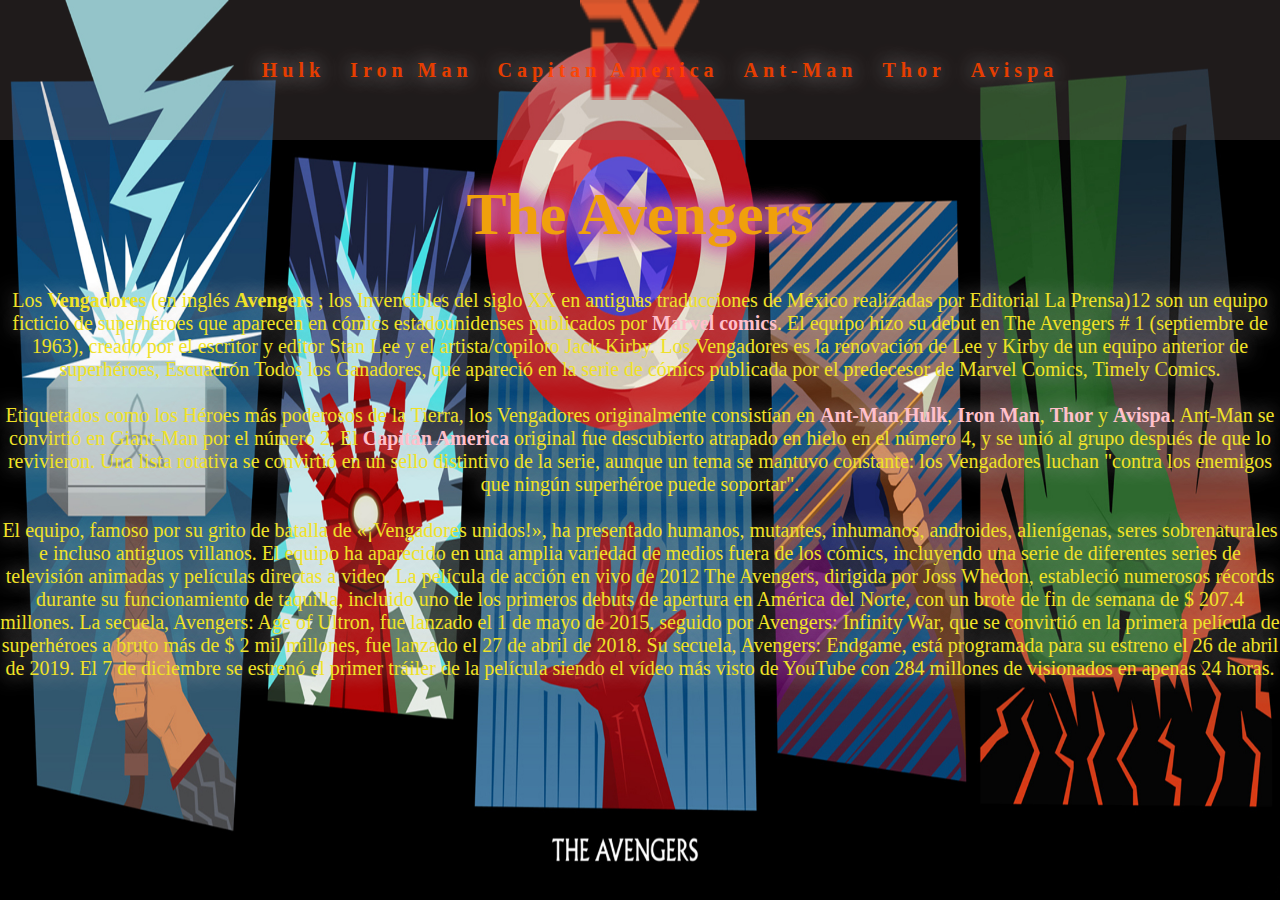
<file: vengadores.html>
<html>
    <head>
         <title>  The Avengers </title>
         <meta charset="utf-8">
         <link href="css/styleVenga.css" rel="stylesheet"> 
    </head>
    <body>
           <div class="logo"> <img class="logo" src="img/logo.png" alt="Vengadores no disponibles" title="Gi" /></div>
           <nav>
                <ul>
                  <li><a href="#"> Hulk </a> </li>
                  <li><a href="#"> Iron Man </a> </li>
                  <li><a href="#"> Capitan America </a> </li>
                  <li><a href="#"> Ant-Man </a> </li>
                  <li><a href="#"> Thor </a> </li>
                  <li><a href="#"> Avispa </a> </li>
                </ul>
           </nav>
               
     
          <h1 class="titulo"> The Avengers </h1>
   
     <p> Los <strong> Vengadores</strong> (en inglés <strong> Avengers </strong>; los Invencibles del siglo XX en antiguas traducciones de México realizadas por Editorial La Prensa)12 son un equipo ficticio de superhéroes que aparecen en cómics estadounidenses publicados por <a href="https://www.marvel.com/comics?&options%5Boffset%5D=0&totalcount=12" target="_blank"> Marvel comics</a>. El equipo hizo su debut en The Avengers # 1 (septiembre de 1963), creado por el escritor y editor Stan Lee y el artista/copiloto Jack Kirby. Los Vengadores es la renovación de Lee y Kirby de un equipo anterior de superhéroes, Escuadrón Todos los Ganadores, que apareció en la serie de cómics publicada por el predecesor de Marvel Comics, Timely Comics. <br><br> Etiquetados como los Héroes más poderosos de la Tierra, los Vengadores originalmente consistían en <a href="https://es.wikipedia.org/wiki/Iron_Man" target="_blank"> Ant-Man</a>,<a id="botonHulk" href="file:///C:/maquetacionEant/tikipedia/hulk.html">Hulk</a>, <a id="botonIron" href="file:///C:/maquetacionEant/tikipedia/ironMan.html">Iron Man</a>, <a href="https://es.wikipedia.org/wiki/Iron_Man">Thor</a> y <a href="https://es.wikipedia.org/wiki/Iron_Man" target="_blank">Avispa</a>. Ant-Man se convirtió en Giant-Man por el número 2. El <a id="botonCap"href="file:///C:/maquetacionEant/tikipedia/capitan.html">Capitán America</a> original fue descubierto atrapado en hielo en el número 4, y se unió al grupo después de que lo revivieron. Una lista rotativa se convirtió en un sello distintivo de la serie, aunque un tema se mantuvo constante: los Vengadores luchan "contra los enemigos que ningún superhéroe puede soportar". <br><br> El equipo, famoso por su grito de batalla de «¡Vengadores unidos!», ha presentado humanos, mutantes, inhumanos, androides, alienígenas, seres sobrenaturales e incluso antiguos villanos. El equipo ha aparecido en una amplia variedad de medios fuera de los cómics, incluyendo una serie de diferentes series de televisión animadas y películas directas a video. La película de acción en vivo de 2012 The Avengers, dirigida por Joss Whedon, estableció numerosos récords durante su funcionamiento de taquilla, incluido uno de los primeros debuts de apertura en América del Norte, con un brote de fin de semana de $ 207.4 millones. La secuela, Avengers: Age of Ultron, fue lanzado el 1 de mayo de 2015, seguido por Avengers: Infinity War, que se convirtió en la primera película de superhéroes a bruto más de $ 2 mil millones, fue lanzado el 27 de abril de 2018. Su secuela, Avengers: Endgame, está programada para su estreno el 26 de abril de 2019. El 7 de diciembre se estrenó el primer tráiler de la película siendo el vídeo más visto de YouTube con 284 millones de visionados en apenas 24 horas.</p>
          
    </body>

</html>
</file>
<file: css/styleCap.css>
body{
    background-image: url(../img/capimani.jpg);
    background-repeat: no-repeat;
    background-size: cover;
    background-position: center top;
    font-family: 'Shadows Into Light Two';
}
header{
    overflow: hidden;
    background: rgb(215, 242, 250);
    margin-bottom: 10px;
}
#contenido{
    width: 100%;
    margin-left: auto;
    margin-right: auto;
    box-sizing: border-box;
    background-color: rgba(201, 201, 196, 0.671);
    margin-bottom: 10px;
    text-align: justify;
}
#capitan{
    float: left;
    margin: 5px;
    border-radius: 5px;
    border: solid 2px rgb(2, 2, 58);
}
h1{
    color: rgb(13, 14, 13);
    text-shadow: 0px 0px 20px rgb(7, 174, 240);
    font-size: 100px;
    text-align: center;
}
p{
    font-size: 20px;
    font-weight: bold;
    color: rgb(12, 12, 12);
}
a{
    color:rgb(33, 253, 4);
    text-decoration: none;
    font-weight: bold;
    background-color: transparent;
}
a:hover {
    color:rgb(14, 170, 218);
    background-color: transparent;
}
</file>
<file: css/style.css>
:root{
    font-size: 62.5%;
}
body{
    font-family: Arial, Helvetica, sans-serif;
    color: black;
    font-size: 1.5rem;
    overflow-x: hidden;
}
header{
    background-color: #232323;
    padding: 2rem;
    overflow: hidden;
}
button {
	display: none;
}
header h1{
    font-size: 2.5rem;
    font-weight: 600;
    color: #FFF;
    float: left;
    background-image: url(../img/logo.png);
    background-repeat: no-repeat;
    padding-left: 6rem;
    background-size: contain;
}
nav{
    float: right;
    margin-top: 0.5rem;
}
nav li{
    display: inline;
    margin:  0 1rem;;
}
nav li a {
    color: #FFF;
    text-decoration: none;
}
img{
    width: 100%;
    display: block;
}
#noticiasdestacadas{
    width: 300vw;
    overflow: hidden;
    position: relative;
    animation: 15s slider infinite;
}
#noticias-destacadas figure {
    float: left;
    position: relative;
    width: 100vw;
}
#noticias-destacadas figcaption { /* <-- busca al elemento con id="noticias-destacadas" */
      background-color: #333333;
      padding: 15px;
}
#noticias-destacadas h2 {
      color: #FFFFFF;
      font-size: 32px;
      font-weight: 700;
}
figure{
    float: left;
    width: 100vw;
}
figcaption{
    background-color: #232323;
}
figure h2{
    color: #FFF;
    font-weight: bold;
    font-size: 2rem;
    padding: 2rem;
    line-height: 100%;
}
.noticia {
    border-bottom: 1px solid rgba(109, 107, 107, 0.226);
    display: flex;
    flex-direction: row;
    justify-content: space-around;    /* flext-start | flex-end | center | space-between | space-around | */
    align-items: center; /* flex-start | flex-end | center | stretch */
    min-height: 30rem;
    border-bottom: 1px solid rgba(109, 107, 107, 0.226);
}
.noticia:last-child {
	border: none;
}
.noticia-img {
    width: 30%;
}
.noticia-txt {
    width: 65%;
}
.noticia-txt a {
	text-decoration: none;
	color: #000;
}
.noticia-txt p {
	font-size: 16px;
}
.noticia-txt h3 {
    font-weight: bold;
    font-size: 2rem;
    line-height: 125%;
}
.noticia-txt h3,
.noticia-txt p {
	line-height: 1.5;
	margin-top: 10px;
	margin-bottom: 10px;
}
.noticia-txt p:nth-of-type(1) {
    line-height: 200%;
}
.noticia-txt p:nth-of-type(1) a {
    text-decoration: none;
    color: #000;
}
#tabla-resultados table {
    display: table;
    width: 70%;
}
#tabla-resultados table th {
    background-color: red;
    color: #FFF;
    font-weight: bold;
    font-size: 1.6rem;
    padding: 1rem;
}
#tabla-resultados table td {
    background-color: rgba(170, 170, 235, 0.274);
    text-align: left;
    vertical-align: middle;
    color: rgb(10, 10, 10);
    font-size: 2rem;
    padding: 1rem;
    line-height: 2.5rem;
}
#tabla-resultados td:nth-of-type(2n+1) {
    color: black;
    font-weight: bolder;
    font-size: 3rem;
}
#tabla-resultados table td a{
    text-decoration: none;
    font-weight: 600;
    color: rgb(12, 88, 158);
}
#tabla-resultados tr {
	border-bottom: solid 1px #999999;
}
#tabla-resultados tr:first-child,
#tabla-resultados tr:last-child {
	border: none;
}
footer{
    background-color: black;
    color: white;
    font-weight: 600;
    font-size: 2rem;
    text-align: center;
    padding: 15px;
	margin-top: 30px;
}
@keyframes slider{
    0%{margin-left: 0;}
    20% {margin-left: 0;}
    40%{margin-left: -100vw;}
    60%{margin-left: -100vw;}
    80%{margin-left: -200vw;}
    100% {margin-left: -200vw;}
}
/* print es para imprimir la web // screen es tel y web //tty mini pantallas de dispositivos(posnet) */
/*@media screen and (min-width: 320px) and (max-width: 320px){}*/
@media screen and (max-width: 600px){
	/* Inicio @media-query */
	.noticia {
        flex-direction: column;
        padding: 2rem;
	}
	.noticia-img, .noticia-txt {
        width: 100%;
    }
    nav {
		display: none;
		float: none;
		clear: left;
		padding-top: 1rem;
	}
	nav ul li {
		display: block;
		text-align: center;
		line-height: 1.5;
	}
	button {
		display: block;
		float: right;
		color: #FFF;
		font-size: 1.25rem;
		line-height: 1;
		background-color: transparent;
		border: none;
		padding: 0.25rem;
	}
	button:focus + nav {
		display: block;
    }

    /*table{
        width: 98%;
        padding: 0;
    }
    #tabla-resultados table td {
        font-size: 1.5rem;
        padding: 0.5;
        line-height: 2rem;
    }*/
	/* Fin de @media-query */
}
</file>
<file: css/styleIron.css>
body{
        margin: 0;
        padding: 0;
        box-sizing: border-box; /*ancho alto*/
        font-family: 'Acme';
        width: 100%;
        height: 100vh;
        background: linear-gradient(130deg,red,white);
        background-image: url(../img/esta.jpg);
        background-repeat: no-repeat;
        background-size: cover;
}
h1{
    color: rgb(238, 234, 5);
    text-shadow: 5px 5px 80px rgb(247, 244, 244);
    font-size: 100px;
    text-align: center;
} 
p{
    background-color: rgba(241, 235, 235, 0.445);
    padding: 10px;
    margin: 10px;
}
a{
    color:rgb(248, 232, 2);
    text-decoration: none;
    font-weight: bold;
    background-color: transparent;
}
a:hover {
    color:rgb(14, 170, 218);
    background-color: transparent;
}
</file>
<file: css/prueba.css>
body{
    background-image: url(../img/ave.jpg);
    background-repeat: no-repeat;
    background-size: cover;
    background-position: center top;
    margin:40px;
    font-family: 'Lacquer';
}
p{
    color:rgb(0, 0, 0);
    text-align: center;
    line-height: 200%;
}
#principal{
    font-family: 'Rubik Mono One', sans-serif;
    font-size:40px;
    text-align: center;
    color:rgb(12, 12, 12);
    text-shadow: 0px 0px 20px rgb(202, 192, 199), 0px 0px 20px rgb(202, 17, 146), 0px 0px 20px rgb(202, 17, 146); /* primero X, distancia,difuminado (sombras) */
}
#logo-principal{
    display: block;
    width: 245px;
}
#contenido{
    width: 69%;
    margin-left: auto;
    margin-right: auto;
    float: right;
    padding: 10px;
    box-sizing: border-box;
    background-color: rgba(255, 255, 0, 0.671);
}
/*clik a otros*/
a{
    color:pink;
    text-decoration: none;
    font-weight: bold;
    background-color: transparent;
}
a:hover {
    color:rgb(14, 170, 218);
    background-color: transparent;
}
#botonHulk{
    color:pink;
    text-decoration: none;
    font-weight: bold;
    background-color: transparent;
}
#botonHulk:hover {
    color:rgb(7, 143, 30);
    background-color:transparent;
}
#botonIron{
    color:pink;
    text-decoration: none;
    font-weight: bold;
    background-color: transparent;
}
#botonIron:hover {
    color:rgb(236, 16, 16);
    background-color:transparent;
}
#botonCap{
    color:pink;
    text-decoration: none;
    font-weight: bold;
    background-color: transparent;
}
#botonCap:hover {
    color:rgb(27, 3, 243);
    background-color:transparent;
}
/* menu */
#menu ul{
    float: left;
    background-color: rgba(247, 10, 247, 0.644);
    width: 30%;
    padding: 10px;
    box-sizing: border-box;
    list-style: none;
}
#menu ul li {
    list-style-type: none;
    position: relative;
    display: inline;
    margin:0;
    padding:0;
}
#menu ul li a{
    display: block;
    text-decoration: none;
    color: rgb(255, 208, 0);
    font-size: 20px;
    font-family: 'Lacquer';
    letter-spacing: 5px;
    padding: 10px;
    transition: all ease 0.5s;
}
#menu ul li:hover a{
    color: white;
    background-color: rgba(76, 235, 13, 0.705);
}
</file>
<file: css/styleVenga.css>
body{
    background: url(../img/fondoAv.jpg);
    background-repeat: no-repeat;
    background-attachment: fixed; /*imagen fija */
    background-size: 100vw 100vh;
    margin: 0;
    padding: 0;
    box-sizing: border-box;
    text-align: center;
    font-family: verdana;
    color: rgb(240, 226, 38);
    text-shadow: 0px 0px 20px rgb(202, 192, 199);
    font-size: 20px;
}
nav{
    width: 100%;
    overflow: hidden;
    background-color: rgba(126, 111, 111, 0.274);
    opacity: 0.9;
    line-height: 80px;
    margin:auto;

}
nav ul{
    list-style-type: none;
}
nav ul li{
    list-style-type: none;
    display: inline-block;
}
nav ul li a{
    display: block;
    text-decoration: none;
    color: orangered;
    font-size: 20px;
    font-family: Verdana;
    letter-spacing: 5px;
    padding: 10px;
    transition: all ease 0.5s;
}
nav ul li:hover a{
    background-color: palegoldenrod;
}
.logo{
    float: left;
    width:120px;/*valor inicial*/
    height: 100px;
    position: absolute;
    top:0;
    left:50%;
    content: "";
    margin-left: -60px;
}
a{
    color:pink;
    text-decoration: none;
    font-weight: bold;
    background-color: transparent;
}
a:hover {
    color:rgb(14, 170, 218);
    background-color: transparent;
}
#botonHulk{
    color:pink;
    text-decoration: none;
    font-weight: bold;
    background-color: transparent;
}
#botonHulk:hover {
    color:rgb(7, 143, 30);
    background-color:transparent;
}
#botonIron{
    color:pink;
    text-decoration: none;
    font-weight: bold;
    background-color: transparent;
}
#botonIron:hover {
    color:rgb(236, 16, 16);
    background-color:transparent;
}
#botonCap{
    color:pink;
    text-decoration: none;
    font-weight: bold;
    background-color: transparent;
}
#botonCap:hover {
    color:rgb(27, 3, 243);
    background-color:transparent;
}
.titulo{
    color:rgb(240, 160, 12);
    font-size: 60px;
    text-shadow: 0px 0px 20px rgb(202, 192, 199), 0px 0px 20px rgb(202, 17, 146), 0px 0px 20px rgb(202, 17, 146); /* primero X, distancia,difuminado (sombras) */
}
</file>
